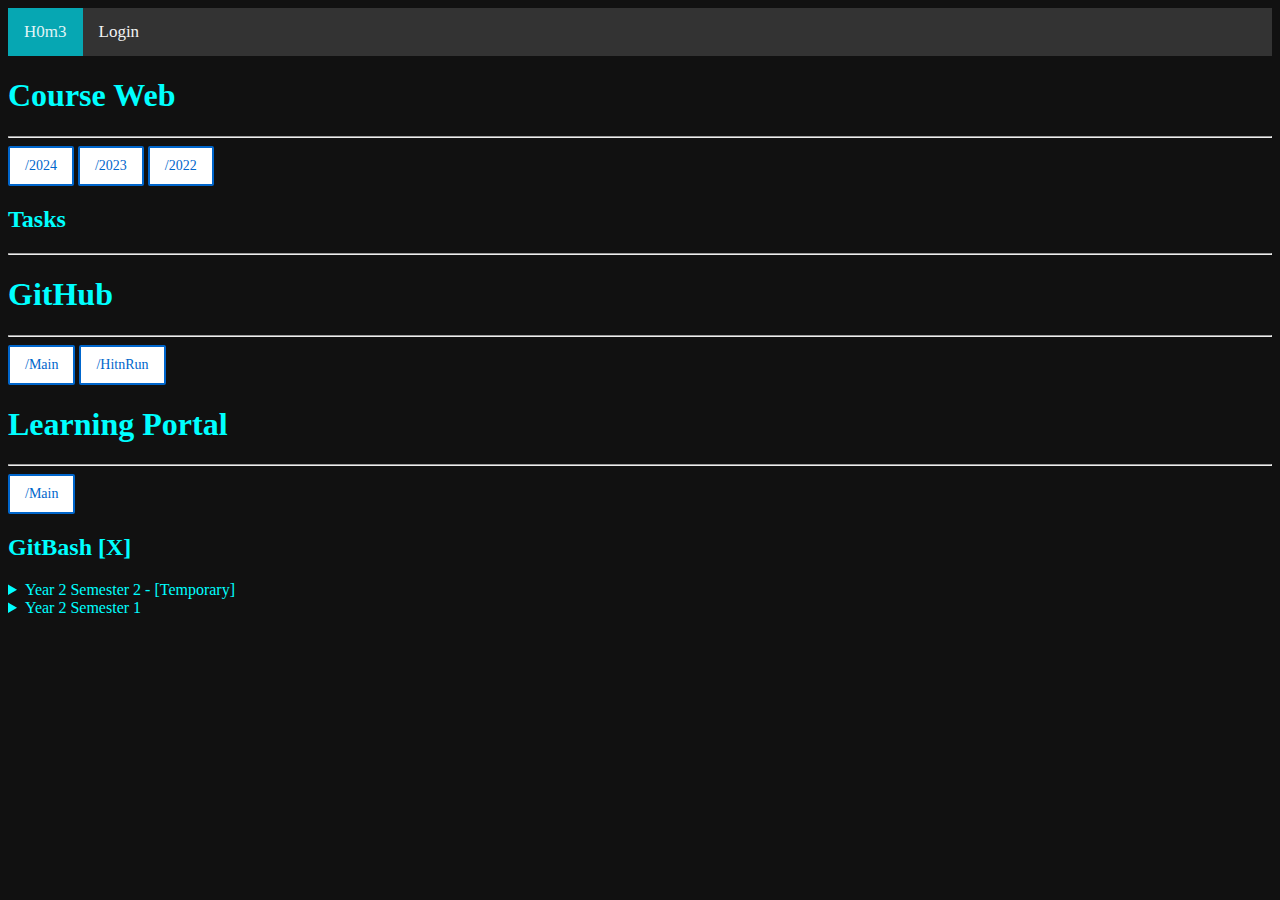
<file: Index.html>
<!DOCTYPE html>
<html>
<head>
	<title>
		CW-Trace
	</title>
</head>

<body>
	<style>	
		body {
			background-color: #000000ee;
			color: aqua;
			font-family: 'Fira Code';
		}
		
		div.Content {
			padding-top: 20px;
			padding-right: 5%;
			padding-bottom: 10px;
			padding-left: 5%;
		}
		
		div.Learning {
			border-style: solid;
		}

		div.Learning h3{
			background-color: #06a7b3;
			color: #333;
		
		}

		
		.btn{
			font-family: Lato;
			font-weight: 0;
			font-size: 14px;
			color: #fff;
			background-color: #0066CC;
			padding: 10px 30px;
			border: 1px solid #0066cc;
			box-shadow: rgb(0, 0, 0) 0px 0px 0px 0px;
			border-radius: 2px;
			cursor: pointer;
			padding: 10px 15px;
			background-color: #fff;
			color: #0066cc;
			border: solid 2px #0066cc;
			}

		.btn:hover{
			transition : 772ms;
			background-color: #0066CC;
			color: whitesmoke;
			cursor: crosshair;
			}

		.topnav {
  			overflow: hidden;
			background-color: #333;
		}	

		.topnav a {
			float: left;
			color: #f2f2f2;
			text-align: center;
			padding: 14px 16px;
			text-decoration: none;
			font-size: 17px;
		}

		.topnav a:hover {
			background-color: #ddd;
			color: black;
		}

		.topnav a.active {
			background-color: #06a7b3;
			color: rgba(255, 255, 255, 0.89);
		}
	  </style>


	<div class="topnav">
		<a class="active" href="#home">H0m3</a>
		<a href="https://courseweb.sliit.lk/login/index.php " target="_blank">Login</a>

	</div>

<div class="content">
	<H1>Course Web</H1><hr>
	<button  onclick="window.open('https://courseweb.sliit.lk/course/index.php?categoryid=1923','_blank')" class="btn">/2024</button> 
	<button  onclick="window.open('https://courseweb.sliit.lk/course/index.php?categoryid=1156','_blank')" class="btn">/2023</button> 
	<button  onclick="window.open('https://courseweb.sliit.lk/course/index.php?categoryid=45','_blank')" class="btn">/2022</button> 
	


	<h2>Tasks</h2><hr>
	<a href="" target="_blank"></a>


	<h1>GitHub</h1><hr>
		<button  onclick="window.open('https://github.com/tniromin','_blank')" class="btn">/Main</button> 
		<button  onclick="window.open('https://github.com/users/QuintusJoyal/projects/3/views/1','_blank')" class="btn" >/HitnRun</button><br>

	
	<h1>Learning Portal </h1> <hr>	
		<button  onclick="window.open('https://github.com/tniromin','_blank')" class="btn">/Main</button>
	
	  <h2>GitBash [X]</h2>

	<details>
		<summary>Year 2 Semester 2 - [Temporary]</summary>
			<a href="https://courseweb.sliit.lk/login/index.php " target="_blank">Login</a><br> <br>
			<a href="#fkCW" target="_blank"> Advanced Internet Working</a><br>
			<a href="#fkCW" target="_blank"> Computer Systems Administration</a><br>
			<a href="#fkCW" target="_blank"> Embedded Systems</a><br>
			<a href="#fkCW" target="_blank"> Operating Systems</a><br>
			<a href="#fkCW" target="_blank"> Professional Engineering Practice and Industrial Management </a><br>
			<a href="#fkCW" target="_blank"> Professional Skills </a><br>

	</details>

	<details>
	<summary>Year 2 Semester 1</summary>
		<a href="https://courseweb.sliit.lk/login/index.php " target="_blank">Login</a><br> <br>
		<a href="https://courseweb.sliit.lk/course/view.php?id=2837" target="_blank"> Probability and Statistics</a><br>
		<a href="https://courseweb.sliit.lk/course/view.php?id=2818" target="_blank"> object Oriented Programming</a><br>
		<a href="https://courseweb.sliit.lk/course/view.php?id=2837" target="_blank"> Probability and Statistics</a><br>
		<a href="https://courseweb.sliit.lk/course/view.php?id=2826" target="_blank"> Routing and Switching </a><br>
		<details>
			<summary><a href="https://courseweb.sliit.lk/course/index.php?categoryid=44"></a>2<sup>nd</sup> Year Past</summary>
				<a href="https://courseweb.sliit.lk/course/index.php?categoryid=1156" target="_blank">2023</a><br>
				<a href="https://courseweb.sliit.lk/course/index.php?categoryid=45" target="_blank">2022</a>
		</details>
	</details>
</div>
	

</body>


</html>
</file>
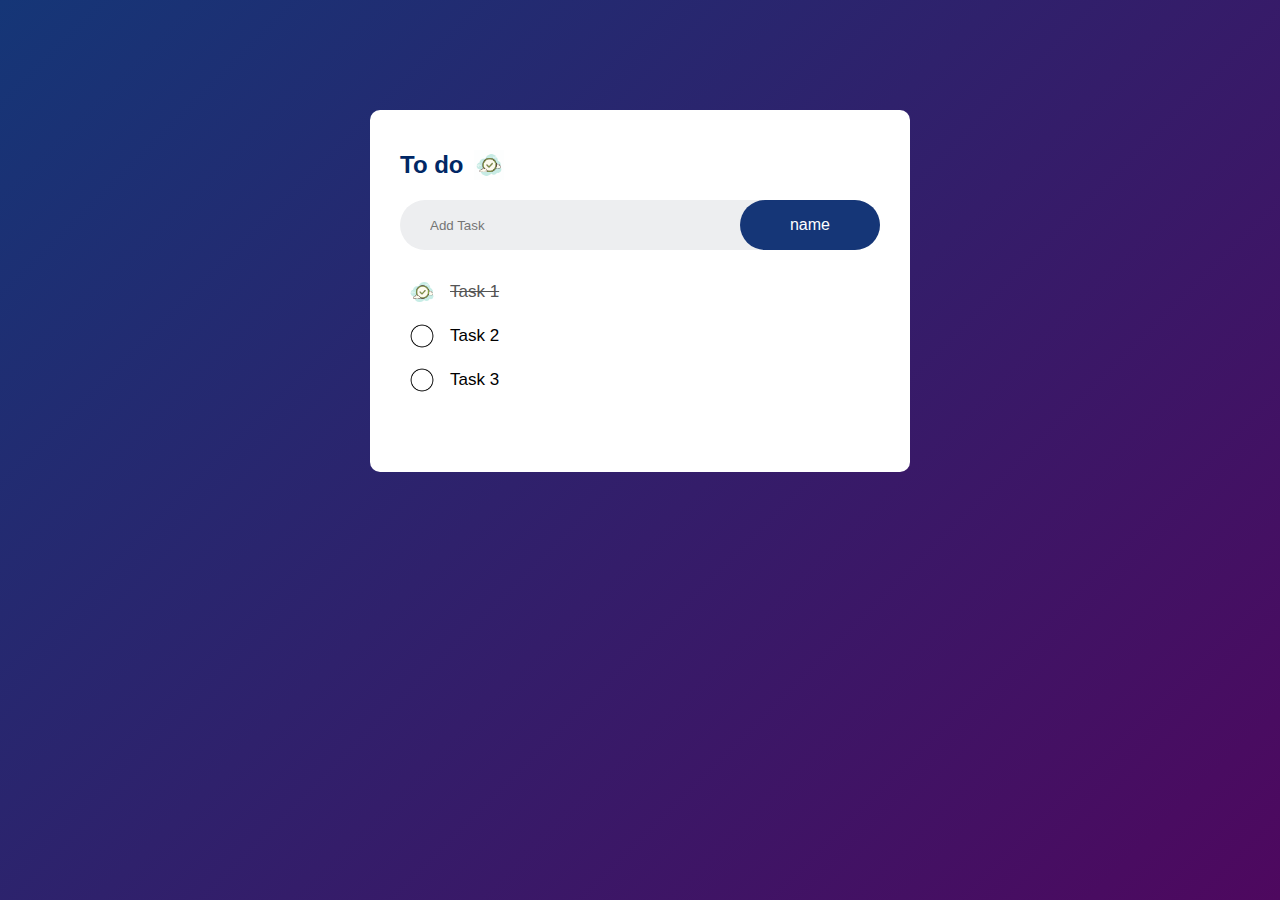
<file: Tasker App/index.html>
<!DOCTYPE html>
<html>
<head>
    <meta name="viewport" content="width=device-width, initial-scale=1">
    <title>To-Do List App </title>
    <link rel="stylesheet" href="styles.css">
</head>
<body>
    <!--Next to implement the Javascripts-->
    <div class="container">
        <div class="todo">
            <h2>To do<img src="img/icon.gif"></h2>
            <div class="row">
                <input type="text" id="input-box" placeholder="Add Task">
                <button>
                    name
                </button>
            </div>
            <div>
                <ul id="list-container">
                    <li class="checked">Task 1</li>
                    <li>Task 2</li>
                    <li>Task 3</li>
                </ul>
            </div>
        </div>
    </div>
</body>
</html>
</file>
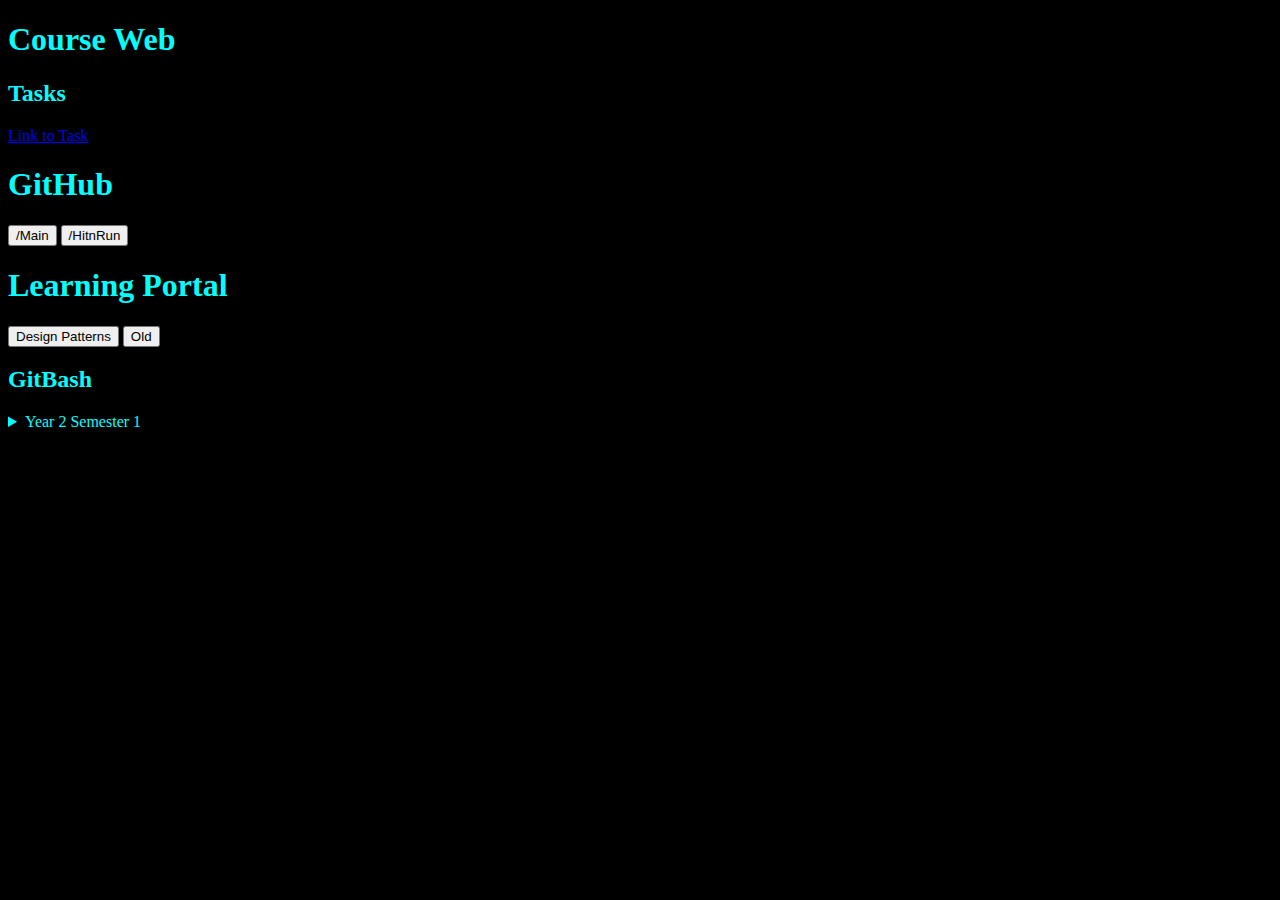
<file: workSpace .html>
<!DOCTYPE html>
<html>

<head>
    <title>CW-Trace</title>
    <style>
        body {
            background-color: #000000;
            color: aqua;
            font-family: 'Fira Code';
        }

        .button.sqrbtn {
            background-color: #e7e7e7; /* Grey */
            border: none;
            color: #000000;
            padding: 15px 32px;
            text-align: center;
            text-decoration: none;
            display: inline-block;
            font-size: 16px;
            margin: 4px 2px;
            cursor: pointer;
        }
    </style>
</head>

<body>
    <h1>Course Web</h1>

    <h2>Tasks</h2>
    <a href="#" target="_blank">Link to Task</a>

    <h1>GitHub</h1>
    <button class='sqrbtn' onclick="window.open('https://github.com/tniromin','_blank')">/Main</button>
    <button class='sqrbtn' onclick="window.open('https://github.com/users/QuintusJoyal/projects/3/views/1','_blank')">/HitnRun</button>

    <h1>Learning Portal</h1>
    <button onclick="window.open('https://www.tutorialspoint.com/design_pattern/abstract_factory_pattern.htm','_blank')">Design Patterns</button>
    <button onclick="window.open('https://lecturecapture.sliit.lk/neplayer.php?id=NUZnVHRnMERacF82MDkxMA==','_blank')">Old</button>

    <h2>GitBash</h2>

    <details>
        <summary>Year 2 Semester 1</summary>
        <a href="https://courseweb.sliit.lk/login/index.php" target="_blank">Login</a><br>
        <a href="https://courseweb.sliit.lk/course/view.php?id=2837" target="_blank">Probability and Statistics</a><br>
        <a href="https://courseweb.sliit.lk/course/view.php?id=2818" target="_blank">Object Oriented Programming</a><br>
        <a href="https://courseweb.sliit.lk/course/view.php?id=2837" target="_blank">Probability and Statistics</a><br>
        <a href="https://courseweb.sliit.lk/course/view.php?id=2826" target="_blank">Routing and Switching</a><br>
    </details>
</body>

</html>
</file>
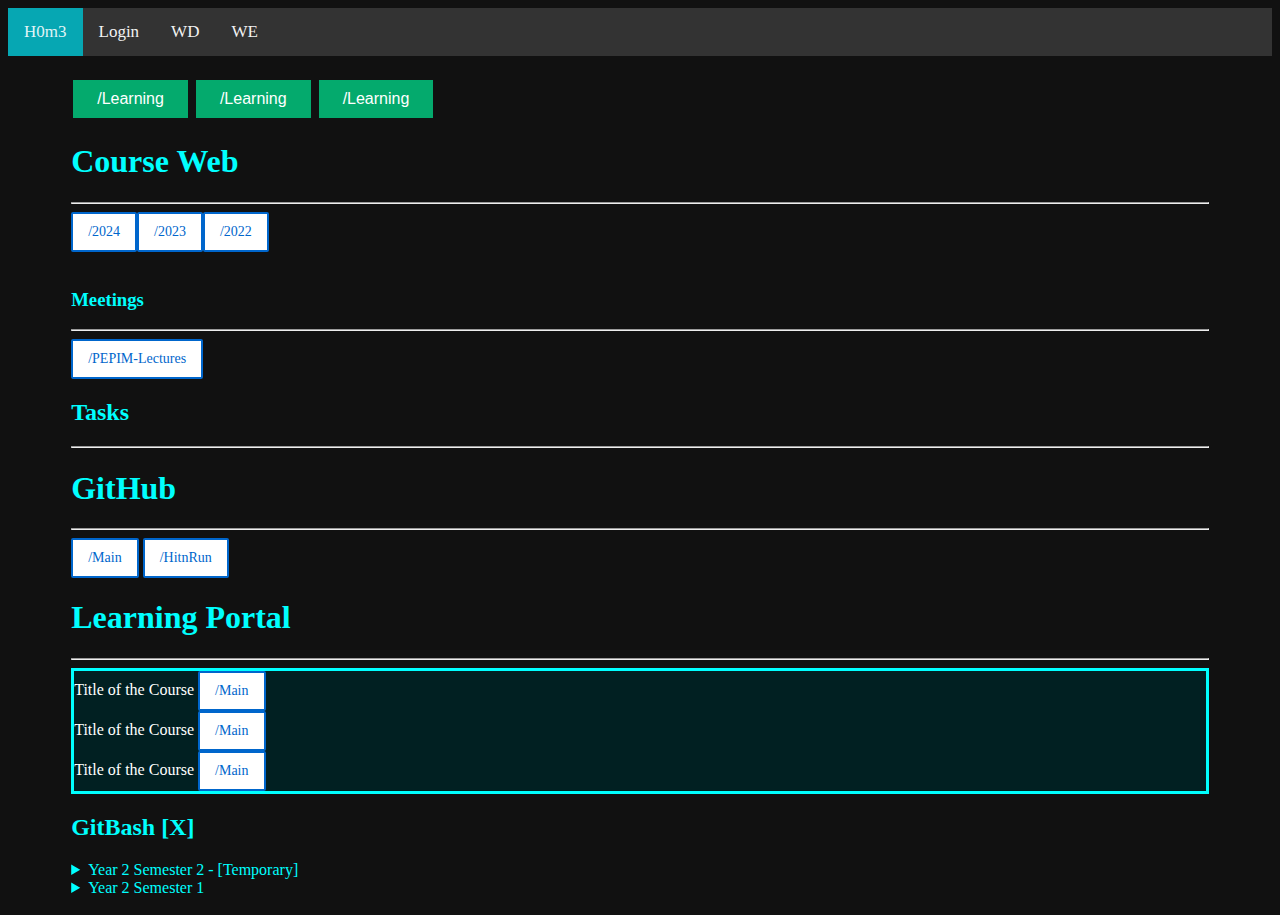
<file: Workspace Loader.html>
<!-- Had enough with Shit Web-->
<html>

<head> 
	<title>CW-Trace</title>
	<link rel="stylesheet" href="styles.css">
</head>

<body>
	<div class="topnav">
		<a class="active" href="#home">H0m3</a>
		<a href="https://courseweb.sliit.lk/login/index.php " target="_blank">Login</a>
		<a href="pages/WD.htm" target="_blank">WD</a>
		<a href="pages/WE.htm" target="_blank">WE</a>
	</div>
<div>


</div>
	

<div class="content">
	<button   onclick="window.location.href = 'obsidian://open/?vault=Enchiridion%20of%20Ligth';" class="obsidian">/Learning</button> 
	<button   onclick="window.location.href = 'obsidian://open/?vault=Enchiridion%20of%20Light';" class="obsidian">/Learning</button> 
	<button   onclick="window.location.href = 'obsidian://open/?vault=Enchiridion%20of%20Light';" class="obsidian">/Learning</button> 
	<!--For quick access, mark obsidian as default.-->


	<H1>Course Web</H1><hr>
		<div class="cw">
			<div>
				<button  onclick="window.open('https://courseweb.sliit.lk/course/index.php?categoryid=1923','_blank'),toggleList()" onmouseenter="toggleList()" class="btn">/2024</button> 
				<br>
				
				<br>
				<div id="list" class="hide">
					<button onclick="window.open('https://courseweb.sliit.lk/course/view.php?id=3941')" class="btn">IE2040 AI</button><br>
					<button onclick="window.open('https://courseweb.sliit.lk/course/view.php?id=3942')" class="btn">IE2050 OS</button><br>
					<button onclick="window.open('https://courseweb.sliit.lk/course/view.php?id=3943')" class="btn">IE2060 CSA</button><br>
					<button onclick="window.open('https://courseweb.sliit.lk/course/view.php?id=3944')" class="btn">IE2090 PEPIM</button><br>
					<button onclick="window.open('https://courseweb.sliit.lk/course/view.php?id=3945')" class="btn">IE2070 ES</button><br>
					<button onclick="window.open('https://courseweb.sliit.lk/course/view.php?id=3933')" class="btn">IT2090 Professional Skills</button>
				
				</div>
			</div>
			<div>
				<button  onclick="window.open('https://courseweb.sliit.lk/course/index.php?categoryid=1156','_blank')" class="btn">/2023</button> 
			</div>
			<div>
				<button  onclick="window.open('https://courseweb.sliit.lk/course/index.php?categoryid=45','_blank')" class="btn">/2022</button> 
			</div>
		</div>
		<!--Make use of Divs later-->
	<h3>Meetings</h3><hr>
	<button  onclick="window.open('https://teams.microsoft.com/_#/l/meetup-join/19:meeting_ZDM3MWEzODctZTEwNC00OTE2LWIwMDktYjAzYjZkN2M5MGVl@thread.v2/0?context=%7B%22Tid%22%3A%2244e3cf94-19c9-4e32-96c3-14f5bf01391a%22%2C%22Oid%22%3A%2222a44a9f-850e-4ff5-8bee-1db9a78845cc%22%7D&anon=true&deeplinkId=e8383c43-0386-4a5c-b01f-9364eb22b4a8','_blank')" class="btn">/PEPIM-Lectures</button>

	<h2>Tasks</h2><hr>
	<a href="" target="_blank"></a>


	<h1>GitHub</h1><hr>
		<button  onclick="window.open('https://github.com/tniromin','_blank')" class="btn">/Main</button> 
		<button  onclick="window.open('https://github.com/users/QuintusJoyal/projects/3/views/1','_blank')" class="btn" >/HitnRun</button><br>

	
	<h1>Learning Portal </h1> <hr>
	<div class="Learning">
	<div class="Task">
		Title of the Course
			<button  onclick="window.open('https://github.com/tniromin','_blank')" class="btn">/Main</button>
	</div>
	<div class="Task">
		Title of the Course
			<button  onclick="window.open('https://github.com/tniromin','_blank')" class="btn">/Main</button>
	</div>
	<div class="Task">
		Title of the Course
			<button  onclick="window.open('https://github.com/tniromin','_blank')" class="btn">/Main</button>
	</div>
	</div>
	
	
	  <h2>GitBash [X]</h2>

	<details>
		<summary>Year 2 Semester 2 - [Temporary]</summary>
			<a href="https://courseweb.sliit.lk/login/index.php " target="_blank">Login</a><br> <br>
			<a href="#fkCW" target="_blank"> Advanced Internet Working</a><br>
			<a href="#fkCW" target="_blank"> Computer Systems Administration</a><br>
			<a href="#fkCW" target="_blank"> Embedded Systems</a><br>
			<a href="#fkCW" target="_blank"> Operating Systems</a><br>
			<a href="#fkCW" target="_blank"> Professional Engineering Practice and Industrial Management </a><br>
			<a href="#fkCW" target="_blank"> Professional Skills </a><br>

	</details>

	<details>
	<summary>Year 2 Semester 1</summary>
		<a href="https://courseweb.sliit.lk/login/index.php " target="_blank">Login</a><br> <br>
		<a href="https://courseweb.sliit.lk/course/view.php?id=2837" target="_blank"> Probability and Statistics</a><br>
		<a href="https://courseweb.sliit.lk/course/view.php?id=2818" target="_blank"> object Oriented Programming</a><br>
		<a href="https://courseweb.sliit.lk/course/view.php?id=2837" target="_blank"> Probability and Statistics</a><br>
		<a href="https://courseweb.sliit.lk/course/view.php?id=2826" target="_blank"> Routing and Switching </a><br>
		<details>
			<summary><a href="https://courseweb.sliit.lk/course/index.php?categoryid=44"></a>2<sup>nd</sup> Year Past</summary>
				<a href="https://courseweb.sliit.lk/course/index.php?categoryid=1156" target="_blank">2023</a><br>
				<a href="https://courseweb.sliit.lk/course/index.php?categoryid=45" target="_blank">2022</a>
		</details>
	</details>
</div>



<script>
	function toggleList() {
		var list = document.getElementById('list');
		if (list.classList.contains('hide')) {
			list.classList.remove('hide');
		} else {
			list.classList.add('hide');
		}
	}
</script>


</body>
</html>

	<!--
	!-- Yes the webpage might be too focused on CSNE Students from SLIIT. With my extra time I will make sure that this is available for everyone --
	<style>
		
		body {
			background-color: #000000ee;
			color: aqua;
			font-family: 'Fira Code';
			
		
		}
		/*Will add classes in the future OK OK*/
		div.Content {
 
			padding-top: 20px;
			padding-right: 5%;
			padding-bottom: 10px;
			padding-left: 5%;
			/*text-align: center;*/
		}
		
		div.Learning {
			border-style: solid;
			overflow: hidden;
		}

		div.Task {
			background-color: #012022;
			color: #ffffff;

		
		}

		/*@import url('https://fonts.googleapis.com/css2?family=Bebas+Neue&family=Koulen&family=Lato&family=Nunito&family=Playfair+Display:ital@1&family=Prata&family=Raleway:ital,wght@1,100&family=Roboto&family=Roboto+Condensed&family=Teko&display=swap');
		*/


		.obsidian{
			background-color: #04AA6D; /* Green */
			border: none;
			color: white;
			text-align: center;
			text-decoration: none;
			display: inline-block;
			font-size: 16px;
			margin: 4px 2px;
			cursor: pointer;
			padding: 10px 24px;
		}

		.btn{
			font-family: Lato;
			font-weight: 0;
			font-size: 14px;
			color: #fff;
			background-color: #0066CC;
			padding: 10px 30px;
			border: 1px solid #0066cc;
			box-shadow: rgb(0, 0, 0) 0px 0px 0px 0px;
			border-radius: 2px;
			
			
			cursor: pointer;
			
			padding: 10px 15px;
			
			background-color: #fff;
			color: #0066cc;
			border: solid 2px #0066cc;

			}

		.btn:hover{
			transition : 772ms;
			background-color: #0066CC;
			color: whitesmoke;
			cursor: crosshair;
			}

		.topnav {
  			overflow: hidden; 
			background-color: #333;
		}	

		.topnav a {
			float: left;
			color: #f2f2f2;
			text-align: center;
			padding: 14px 16px;
			text-decoration: none;
			font-size: 17px;
		}

		.topnav a:hover {
			background-color: #ddd;
			color: black;
		}

		.topnav a.git{

		}

		.topnav a.active {
			background-color: #06a7b3;
			color: rgba(255, 255, 255, 0.89);
		}

		

	  </style>

	-->
	<!-- Add CSS file-->
	<!-- Add Boot strap later -->
</file>
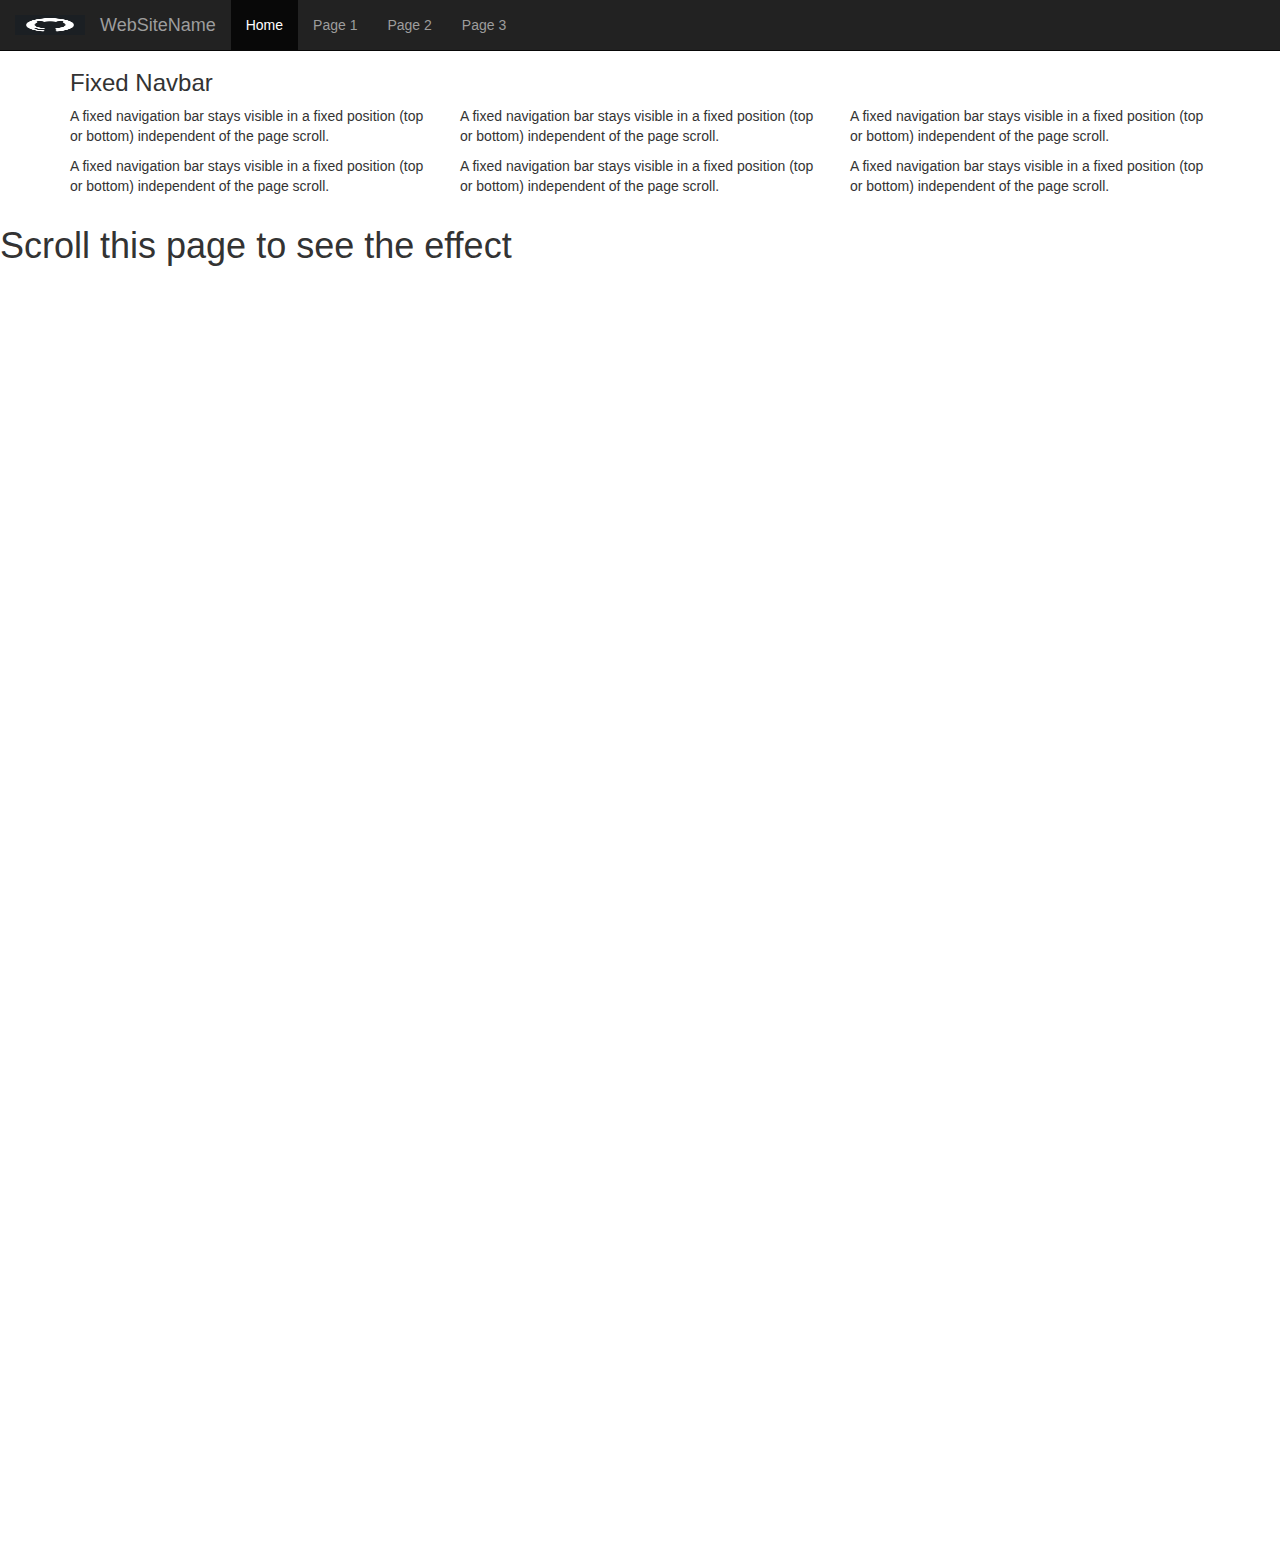
<file: Bootstraps/Simplev1.html>
<!DOCTYPE html>
<html lang="en">
<head>
  <title>Bootstrap Example</title>
  <meta charset="utf-8">
  <meta name="viewport" content="width=device-width, initial-scale=1">
  <link rel="stylesheet" href="https://maxcdn.bootstrapcdn.com/bootstrap/3.4.1/css/bootstrap.min.css">
  <script src="https://ajax.googleapis.com/ajax/libs/jquery/3.7.1/jquery.min.js"></script>
  <script src="https://maxcdn.bootstrapcdn.com/bootstrap/3.4.1/js/bootstrap.min.js"></script>
</head>
<body style="height:1500px">
<nav class="navbar navbar-inverse navbar-fixed-top">
  <div class="container-fluid">
    <img class="navbar-brand" src="git.png" width="100px" height="300px">
    <div class="navbar-header">
   
      <a class="navbar-brand" href="#">WebSiteName</a>
    </div>
    <ul class="nav navbar-nav">
      <li class="active"><a href="#">Home</a></li>
      <li><a href="#">Page 1</a></li>
      <li><a href="#">Page 2</a></li>
      <li><a href="#">Page 3</a></li>
    </ul>
  </div>
</nav>
<div class="container" style="margin-top:50px">
  <h3>Fixed Navbar</h3>
  <div class="row">
    <div class="col-md-4">
      <p>A fixed navigation bar stays visible in a fixed position (top or bottom) independent of the page scroll.</p>
      <p>A fixed navigation bar stays visible in a fixed position (top or bottom) independent of the page scroll.</p>    
    </div>
    <div class="col-md-4"> 
      <p>A fixed navigation bar stays visible in a fixed position (top or bottom) independent of the page scroll.</p>
      <p>A fixed navigation bar stays visible in a fixed position (top or bottom) independent of the page scroll.</p>
    </div>
    <div class="col-md-4"> 
      <p>A fixed navigation bar stays visible in a fixed position (top or bottom) independent of the page scroll.</p>
      <p>A fixed navigation bar stays visible in a fixed position (top or bottom) independent of the page scroll.</p> 
    </div>
  </div>
</div>
<h1>Scroll this page to see the effect</h1>
</body>
</html>
</file>
<file: Tasker App/styles.css>
* {
    margin: 0;
    padding: 0;
    font-family: 'Poppins', sans-serif;
    box-sizing: border-box;
}

.container {
    width: 100%;
    min-height: 100vh;
    background: linear-gradient(135deg, #153677, #4e085f);
    padding: 10px;
}

.todo {
    width: 100%;
    max-width: 540px;
    background: #fff;
    margin: 100px auto 20px;
    padding: 40px 30px 70px;
    border-radius: 10px;
}

.todo h2 {
    color: #002765;
    display: flex;
    align-items: center;
    margin-bottom: 20px;
}

.todo h2 img {
    width: 30px;
    margin-left: 10px;
}

.row {
    display: flex;
    align-items: center;
    justify-content: space-between;
    background: #edeef0;
    border-radius: 30px;
    padding-left: 20px;
    margin-bottom: 20px;
}

input {
    flex: 1;
    border: none;
    outline: none;
    background: transparent;
    padding: 10px;
}

button {
    border: none;
    outline: none;
    padding: 16px 50px;
    background: #153677;
    color: #fff;
    font-size: 16px;
    cursor: pointer;
    border-radius: 30px;
}

.list-container {
    overflow: hidden;
    border: none;
}

ul li {
    list-style: none;
    font-size: 17px;
    padding: 12px 8px 12px 50px;
    user-select: none;
    cursor: pointer;
    position: relative;
}

ul li::before {
    content: ' ';
    position: absolute;
    height: 28px;
    width: 28px;
    border-radius: 50%;
    background-image: url(img/c1.png);
    background-size: cover;
    background-position: center;
    top: 8px;
    left: 8px;
}

ul li.checked {
    color: #555;
    text-decoration: line-through;
}

ul li.checked::before {
    text-decoration: line-through;
    background-image: url(img/icon.png);
}
</file>
<file: styles.css>
body {
    background-color: #000000ee;
    color: aqua;
    font-family: 'Fira Code';
    

}

div.hide{
    display: none;
}

/*Will add classes in the future OK OK*/
div.Content {

    padding-top: 20px;
    padding-right: 5%;
    padding-bottom: 10px;
    padding-left: 5%;
    /*text-align: center;*/
}

div.Learning {
    border-style: solid;
    overflow: hidden;
}

div.Task {
    background-color: #012022;
    color: #ffffff;


}
/*Courseweb links */
div.cw{
    border-style: hidden;
    display: flex;
    flex-direction: row;

}

/*@import url('https://fonts.googleapis.com/css2?family=Bebas+Neue&family=Koulen&family=Lato&family=Nunito&family=Playfair+Display:ital@1&family=Prata&family=Raleway:ital,wght@1,100&family=Roboto&family=Roboto+Condensed&family=Teko&display=swap');
*/


.obsidian{
    background-color: #04AA6D; /* Green */
    border: none;
    color: white;
    text-align: center;
    text-decoration: none;
    display: inline-block;
    font-size: 16px;
    margin: 4px 2px;
    cursor: pointer;
    padding: 10px 24px;
}

.btn{
    font-family: Lato;
    font-weight: 0;
    font-size: 14px;
    color: #fff;
    background-color: #0066CC;
    padding: 10px 30px;
    border: 1px solid #0066cc;
    box-shadow: rgb(0, 0, 0) 0px 0px 0px 0px;
    border-radius: 2px;
    
    
    cursor: pointer;
    
    padding: 10px 15px;
    
    background-color: #fff;
    color: #0066cc;
    border: solid 2px #0066cc;

    }

.btn:hover{
    transition : 772ms;
    background-color: #0066CC;
    color: whitesmoke;
    cursor: crosshair;
    }

.topnav {
      overflow: hidden; 
    background-color: #333;
}	

.topnav a {
    float: left;
    color: #f2f2f2;
    text-align: center;
    padding: 14px 16px;
    text-decoration: none;
    font-size: 17px;
}

.topnav a:hover {
    background-color: #ddd;
    color: black;
}

.topnav a.git{
    /* Add git theme */
    color: #012022; /* No ideas for now*/

}

.topnav a.active {
    background-color: #06a7b3;
    color: rgba(255, 255, 255, 0.89);
}
</file>
